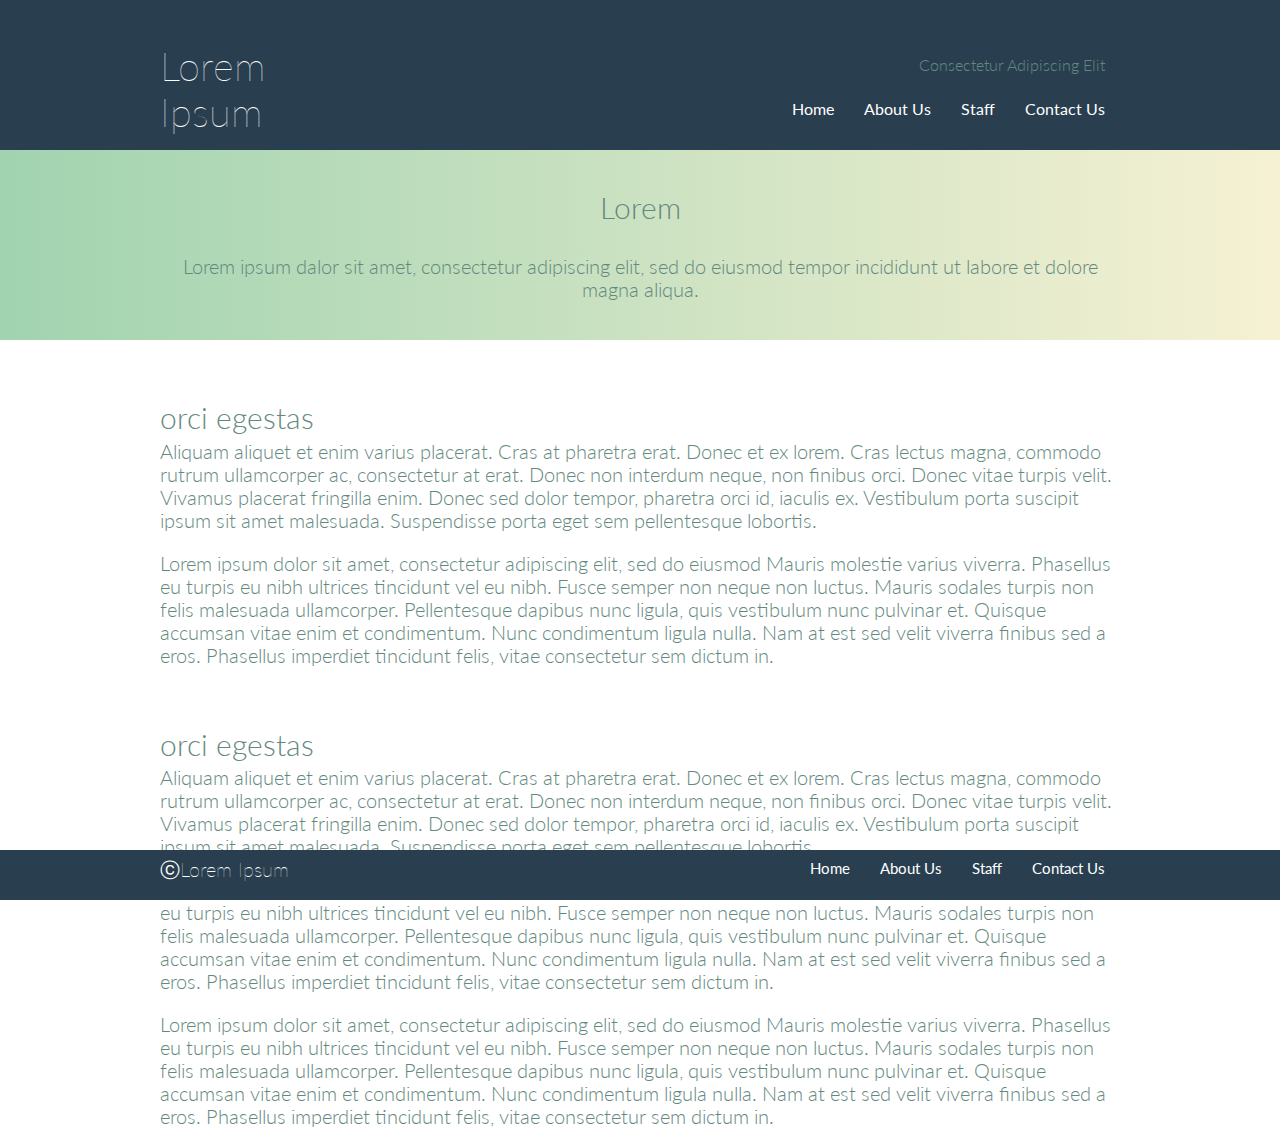
<file: aboutus.html>
<!DOCTYPE html>
<html>
	<head>
		<title>Lorem Ipsum Corporation</title>
		<meta charset="UTF-8" />
		<meta name="viewport" content="width=device-width, initial-scale=1.0" />
		<meta http-equiv="X-UA-Compatible" content="ie=edge" />
		<link rel="stylesheet" href="normalize.css" />
		<link rel="stylesheet" href="aboutus.css" />

		<link
			href="https://fonts.googleapis.com/css?family=Cute+Font&display=swap"
			rel="stylesheet"
		/>
		<link
			href="https://fonts.googleapis.com/css?family=Lato:100,300,300i,400&display=swap"
			rel="stylesheet"
		/>
		<link
			rel="stylesheet"
			href="https://cdnjs.cloudflare.com/ajax/libs/font-awesome/5.10.2/css/all.min.css"
			integrity="sha256-zmfNZmXoNWBMemUOo1XUGFfc0ihGGLYdgtJS3KCr/l0="
			crossorigin="anonymous"
		/>
		
	</head>

	<body>
		<header>
			<div class="wrapper">
				<h1 class="logo">
					Lorem<br />
					Ipsum
				</h1>

				<nav>
					<p class="elit">Consectetur Adipiscing Elit</p>
					<ul class="navigation">
						
						<li><a href="index.html">Home</a></li>
						<li><a href="aboutus.html">About Us</a></li>
						<li><a href="staff.html">Staff</a></li>
						<li><a href="contactus.html">Contact Us</a></li>
					</ul>
				</nav>
			</div>
		</header>
		<div class="head2">
			<p class="head2t">Lorem</p>
			<p class="head2i">
				Lorem ipsum dalor sit amet, consectetur adipiscing elit, sed do eiusmod
				tempor incididunt ut labore et dolore magna aliqua.
			</p>
			<!-- <div class="head2f">
				<button class="contactbtn1">
					Contact Us
				</button>
			</div> -->
		</div>

		<main>
			<section>
					<div class="staffleftwrapper">
							<div class="staffname">
									orci egestas
							</div>
							<div class="staffsubname">
									Aliquam aliquet et enim varius placerat.
									Cras at pharetra erat. Donec et ex lorem. Cras lectus magna, commodo rutrum ullamcorper ac, consectetur at erat. Donec non interdum neque, non finibus orci. Donec vitae turpis velit. Vivamus placerat fringilla enim. Donec sed dolor tempor, pharetra orci id, iaculis ex. Vestibulum porta suscipit ipsum sit amet malesuada. Suspendisse porta eget sem pellentesque lobortis.
							</div>
							<div class="staffsubname2">
									Lorem ipsum dolor sit amet, consectetur adipiscing elit, sed do eiusmod
									Mauris molestie varius viverra. Phasellus eu turpis eu nibh ultrices tincidunt vel eu nibh. Fusce semper non neque non luctus. Mauris sodales turpis non felis malesuada ullamcorper. Pellentesque dapibus nunc ligula, quis vestibulum nunc pulvinar et. Quisque accumsan vitae enim et condimentum. Nunc condimentum ligula nulla. Nam at est sed velit viverra finibus sed a eros. Phasellus imperdiet tincidunt felis, vitae consectetur sem dictum in.
							</div>
					</div>

					<div class="staffleftwrapper">
							<div class="staffname">
									orci egestas
							</div>
							<div class="staffsubname">
									Aliquam aliquet et enim varius placerat.
									Cras at pharetra erat. Donec et ex lorem. Cras lectus magna, commodo rutrum ullamcorper ac, consectetur at erat. Donec non interdum neque, non finibus orci. Donec vitae turpis velit. Vivamus placerat fringilla enim. Donec sed dolor tempor, pharetra orci id, iaculis ex. Vestibulum porta suscipit ipsum sit amet malesuada. Suspendisse porta eget sem pellentesque lobortis.
							</div>
							<div class="staffsubname2">
									Lorem ipsum dolor sit amet, consectetur adipiscing elit, sed do eiusmod
									Mauris molestie varius viverra. Phasellus eu turpis eu nibh ultrices tincidunt vel eu nibh. Fusce semper non neque non luctus. Mauris sodales turpis non felis malesuada ullamcorper. Pellentesque dapibus nunc ligula, quis vestibulum nunc pulvinar et. Quisque accumsan vitae enim et condimentum. Nunc condimentum ligula nulla. Nam at est sed velit viverra finibus sed a eros. Phasellus imperdiet tincidunt felis, vitae consectetur sem dictum in.
							</div>
							<div class="staffsubname2">
									Lorem ipsum dolor sit amet, consectetur adipiscing elit, sed do eiusmod
									Mauris molestie varius viverra. Phasellus eu turpis eu nibh ultrices tincidunt vel eu nibh. Fusce semper non neque non luctus. Mauris sodales turpis non felis malesuada ullamcorper. Pellentesque dapibus nunc ligula, quis vestibulum nunc pulvinar et. Quisque accumsan vitae enim et condimentum. Nunc condimentum ligula nulla. Nam at est sed velit viverra finibus sed a eros. Phasellus imperdiet tincidunt felis, vitae consectetur sem dictum in.
							</div>
					</div>
			</section>	
			
				<footer class="footerlink">

					<div class="wrapper">
							<h1 class="logo2">
									ⓒLorem Ipsum
							</h1>
							<nav >							
								<ul class="navigation" >						
								 	<li><a href="index.html">Home</a></li>
									<li><a href="aboutus.html">About Us</a></li>
									<li><a href="staff.html">Staff</a></li>
									<li><a href="contactus.html">Contact Us</a></li>
								</ul>
							</nav>
			</footer>
		</main>
	</body>
</html>
</file>
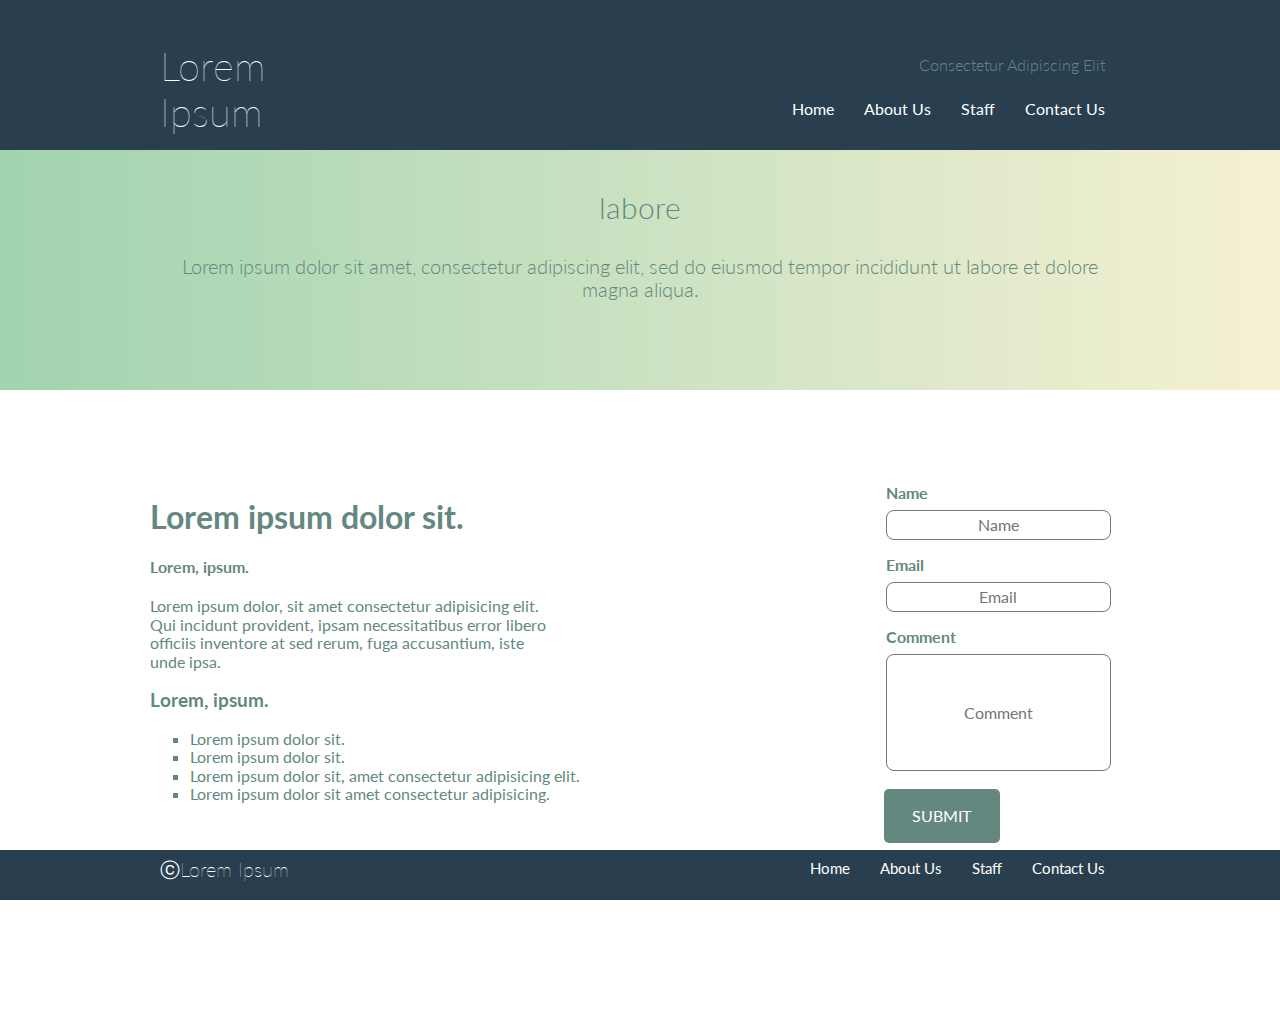
<file: contactus.html>
<!DOCTYPE html>
<html>

<head>
	<title>Lorem Ipsum Corporation</title>
	<meta charset="UTF-8" />
	<meta name="viewport" content="width=device-width, initial-scale=1.0" />
	<meta http-equiv="X-UA-Compatible" content="ie=edge" />
	<link rel="stylesheet" href="normalize.css" />
	<link rel="stylesheet" href="contactus.css" />

	<link href="https://fonts.googleapis.com/css?family=Cute+Font&display=swap" rel="stylesheet" />
	<link href="https://fonts.googleapis.com/css?family=Lato:100,300,300i,400&display=swap" rel="stylesheet" /> 
	<link rel="stylesheet" href="https://cdnjs.cloudflare.com/ajax/libs/font-awesome/5.10.2/css/all.min.css"
		integrity="sha256-zmfNZmXoNWBMemUOo1XUGFfc0ihGGLYdgtJS3KCr/l0=" crossorigin="anonymous" />
		
	</head>

<body>
	<header>
		<div class="wrapper">
			<h1 class="logo">
				Lorem<br />
				Ipsum
			</h1>

			<nav>
				<p class="elit">Consectetur Adipiscing Elit</p>
				<ul class="navigation">

					<li><a href="index.html">Home</a></li>
					<li><a href="aboutus.html">About Us</a></li>
					<li><a href="staff.html">Staff</a></li>
					<li><a href="contactus.html">Contact Us</a></li>
				</ul>
			</nav>
		</div>
	</header>
	<div class="head2">
		<p class="head2t">labore</p>
		<p class="head2i">
			Lorem ipsum dolor sit amet, consectetur adipiscing elit, sed do eiusmod
			tempor incididunt ut labore et dolore magna aliqua.
		</p>
	</div>

	<main>
		<section>
			<div class=content>
				<h1>Lorem ipsum dolor sit.</h1>
				<h4>Lorem, ipsum.</h4>
				<p>Lorem ipsum dolor, sit amet consectetur adipisicing elit. Qui incidunt provident, ipsam
					necessitatibus error libero officiis inventore at sed rerum, fuga accusantium, iste unde ipsa.</p>
				<h3>Lorem, ipsum.</h3>
				<ul>
					<li>Lorem ipsum dolor sit.</li>
					<li>Lorem ipsum dolor sit.</li>
					<li>Lorem ipsum dolor sit, amet consectetur adipisicing elit.</li>
					<li>Lorem ipsum dolor sit amet consectetur adipisicing.</li>
				</ul>
			</div>

			<form style="margin-bottom: 100px;">
				<fieldset>

					<label for="name">Name</label>
					<input type="text" placeholder="Name" id="name">
				</fieldset>
				<fieldset>
					<label for="email">Email</label>
					<input type="email" placeholder="Email" id="email">
				</fieldset>
				<fieldset>
					<label for="comment">Comment</label>
					<input type="comment" placeholder="Comment" id="Comment">
				</fieldset>
				<button>SUBMIT</button>
			</form>
		</section>

	</main>
	<footer class="footerlink">
		<div class="wrapper">
			<h1 class="logo2">
				ⓒLorem Ipsum
			</h1>
			<nav>
				<ul class="navigation">
					<li><a href="index.html">Home</a></li>
					<li><a href="aboutus.html">About Us</a></li>
					<li><a href="staff.html">Staff</a></li>
					<li><a href="contactus.html">Contact Us</a></li>
				</ul>
			</nav>
	</footer>
</body>

</html>
</file>
<file: aboutus.css>
body {
	box-sizing: border-box;
	font-family: "Lato", sans-serif;
	margin: 0 auto;
	
}

.wrapper {
	max-width: 960px;
	margin: 0 auto;
}

header {
	width: 960px;
	height: 270px;
	background-color: #293f50;
	position: fixed;
	width: 100%;
	z-index: 100;
	top: 0;
	left: 0;
}

.logo {
	color: white;
	font-size: 40px;
	height: 50%;
	font-weight: 100;
	
	float: left;
	/* padding-left:20px; */
		/* line-height: 300px; */
}

.navigation {
	float: right;
	padding-inline-start: 0px;
	 margin-top:0px;
	 padding-top:10px;
	
}

.navigation li {
	float: left;
	list-style-type: none;
	
}

.navigation a {
	/* 	line-height: 200px; */
	color: white;
	float: right;
	padding: 0 10px;
	display: block;
	font-weight: 400;
	text-decoration: none;
}
.elit {
	 z-index: -1; 
	color: #648880;
	/* 	padding-top:40px; */
	padding-right: 15px;
	text-align-last: right;
	font-weight: 300;
}

.head2 {
	height: 490px;
	background-image: linear-gradient(to right, #a1d3b0, #f6f1d3);
	position: relative;

	width: 100%;
}
.head2t {
	padding-top: 300px;
	max-width: 960px;
	margin: 0 auto;
	text-align: center;
	font-size: 30px;
	font-weight:300;
	padding-bottom:30px;
	color:#648880;
}
.head2i {
	max-width: 960px;
	margin: 0 auto;
	text-align: center;
	font-size: 20px;
	font-weight:300;
	color:#648880;	
}
.head2f {
	max-width: 960px;
	text-align: center;
	margin:0 auto; 
	margin-top:20px;
	margin-bottom: 20px;
	width:50%;
	
}
.contactbtn1{
	widows: 100%;
	margin: 0 auto;
	text-align: center;
	border:solid 1px white;
	background-color: #293f50;
	color:white;
	height:50px;
}


.staffleftwrapper{
    /* 	float:left;  */
	/* width:60%; */
	width:100%;
	max-width:960px;
	margin:0 auto;
	color:#648880;
	font-weight: 300;
}



.staffname{
	font-size: 30px;
	margin-top:60px;

}
.staffsubname{
	font-size: 20px;
	margin-top:5px;

}
.staffsubname2{
	font-size:20px;
	margin-top:20px;
}

.logo2 {
	color: white;
	font-size: 20px;
	height:45%;
	font-weight: 100;
	margin-top:0.5rem;
	
	float: left;
}	

.footerlink{
	position:fixed;
    bottom:0;
    width:100%;
	height:80px; 
	font-size:15px;  
    background:#293f50;
}


@media screen and (min-width: 505px) {
	/* desktop & mobile first */
	header {
		height: 150px;
	}

	.head2 {
		height: 340px;
	}
	.elit {
		color: white;
		padding-top: 40px;
		padding-right: 15px;
		text-align-last: right;
		color: #648880;
	}
	.navigation a {
		/* 	line-height: 200px; */
		color: white;
		float: right;
		padding: 0 15px;
		display: block;
		font-weight: 400;
		text-decoration: none;
	}
	.head2t {
		padding-top: 190px;
	}
	.footerlink{
		height:50px;
	}
}

/* @media screen and (min-width: 350px){
	.navigation a {
			line-height: 200px;
			color: white;
			float: right;
			padding: 0 5px;
			display: block;
		}
}  */
</file>
<file: contactus.css>
body {
	box-sizing : border-box;
	font-family: "Lato", sans-serif;
	margin     : 0 auto;

}
a {text-decoration: none}
.wrapper {
	max-width: 960px;
	margin   : 0 auto;
}

header {
	width           : 960px;
	height          : 270px;
	background-color: #293f50;
	position        : fixed;
	width           : 100%;
	z-index         : 100;
	top             : 0;
	left            : 0;
}

.logo {
	color      : white;
	font-size  : 40px;
	height     : 50%;
	font-weight: 100;

	float          : left;
	/* padding-left:20px; */
	/* line-height : 300px; */
}

.navigation {
	float               : right;
	padding-inline-start: 0px;
	margin-top          : 0px;
	padding-top         : 10px;

}

.navigation li {
	float          : left;
	list-style-type: none;

}

.navigation a {
	/* 	line-height: 200px; */
	color          : white;
	float          : right;
	padding        : 0 10px;
	display        : block;
	font-weight    : 400;
}

.elit {
	z-index        : -1;
	color          : #648880;
	/* 	padding-top:40px; */
	padding-right  : 15px;
	text-align-last: right;
	font-weight    : 300;
}

.head2 {
	height          : 560px;
	background-image: linear-gradient(to right, #a1d3b0, #f6f1d3);
	position        : relative;
	width           : 100%;
}

.head2t {
	padding-top   : 300px;
	max-width     : 960px;
	margin        : 0 auto;
	text-align    : center;
	font-size     : 30px;
	font-weight   : 300;
	padding-bottom: 30px;
	color         : #648880;
}

.head2i {
	max-width  : 960px;
	margin     : 0 auto;
	text-align : center;
	font-size  : 20px;
	font-weight: 300;
	color      : #648880;
}
}

.head2f {
	max-width    : 960px;
	text-align   : center;
	margin       : 0 auto;
	margin-top   : 20px;
	margin-bottom: 20px;
	width        : 50%;

}

.contactbtn1 {
	widows          : 100%;
	margin          : 0 auto;
	text-align      : center;
	border          : solid 1px white;
	background-color: #293f50;
	color           : white;
	height          : 50px;
}

section {
	width: 100%;
}

section>* {
	margin-top: 44px;
	width     : 100%
}


.content ul {
	list-style: square;
}

.logo2 {
	color      : white;
	font-size  : 20px;
	height     : 45%;
	font-weight: 100;
	margin-top : 0.5rem;

	float: left;
}

.footerlink {
	position  : sticky;
	bottom    : 0;
	width     : 100%;
	height    : 80px;
	font-size : 15px;
	background: #293f50;
}

/*      form           */
fieldset {
	width : 100%;
	border: 0
}

form {
	width: 350px
}

input {
	border-radius: 0%;
	width        : 100%;
	border-width : thin;
	border-style : solid;
	border-radius: 8px;
	height       : 26px;
	color        : #648880
}

main {
	display: flex;
	margin : auto;
	color  : #648880;
	width  : 76.5%;

}

form button {    margin-left: 12px;
	padding-top     : 18px;
	padding-bottom  : 18px;
	border          : 0;
	border-radius   : 5px;
	width           : 45%;
	color           : white;
	background-color: #648880;
	margin-top      : 8px
}

#comment {
	height: 30px
}

.content p {
	width        : 400px;
	overflow-wrap: break-word;
	max-width    : 100%
}

label {
	display      : block;
	margin-bottom: 8px;
	font-weight  : bold
}

form input {    width: 85%;

	text-align: center
}
@media screen and (max-width: 420px) {
body
    {width: 425px;}}
@media screen and (min-width: 505px) {

	/* desktop & mobile first */
	header {
		height: 150px;
	}

	.head2 {
		height: 390px;
	}

	.elit {
		color          : white;
		padding-top    : 40px;
		padding-right  : 15px;
		text-align-last: right;
		color          : #648880;
	}	

	.navigation a {
		/* 	line-height: 200px; */
		color          : white;
		float          : right;
		padding        : 0 15px;
		display        : block;
	}

	.head2t {
		padding-top: 190px;
	}

	.footerlink {margin-top:30px;
		height: 50px;
	}


	section {
		margin-top     : 44px;	
		display        : flex;
		justify-content: space-around;
	}
}

input[type="comment"] {
	height: 113px;
}

@media screen and (min-width:1000px) {
	main {
		
	}
}
}
</file>
